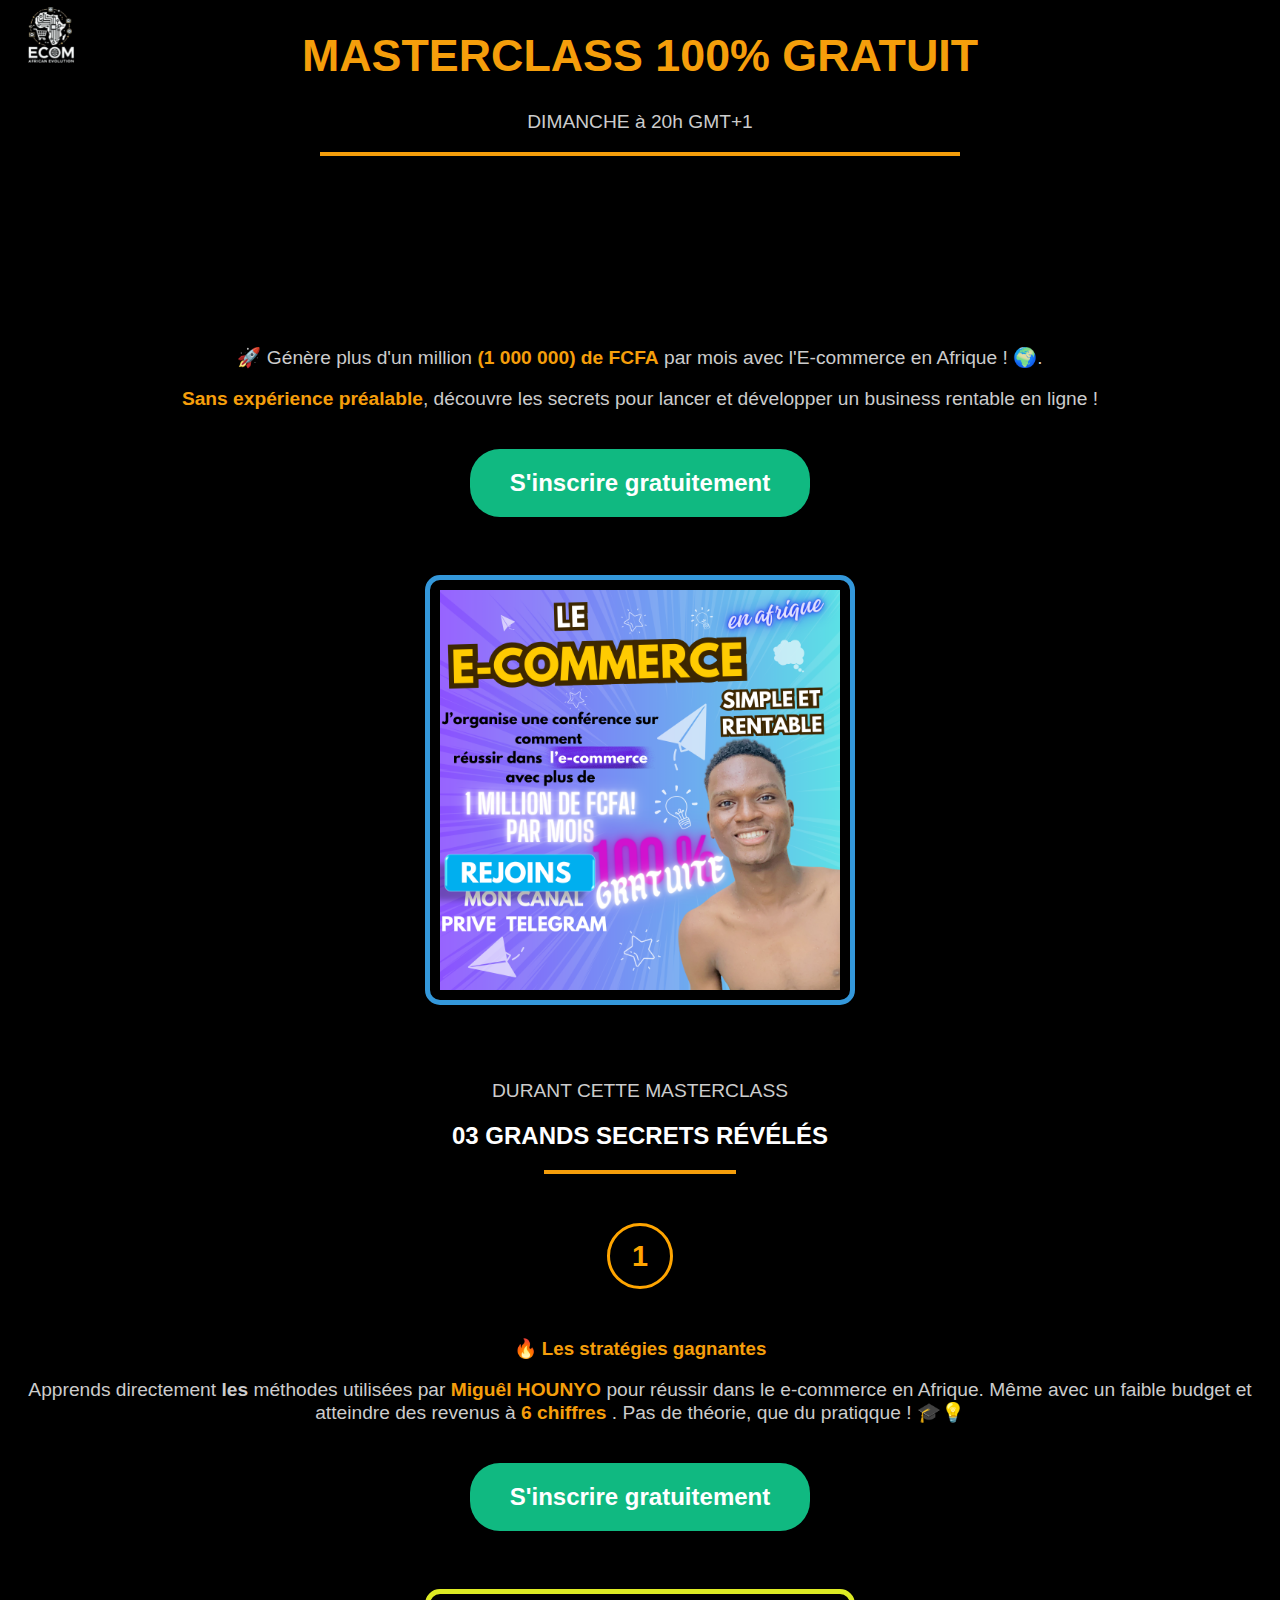
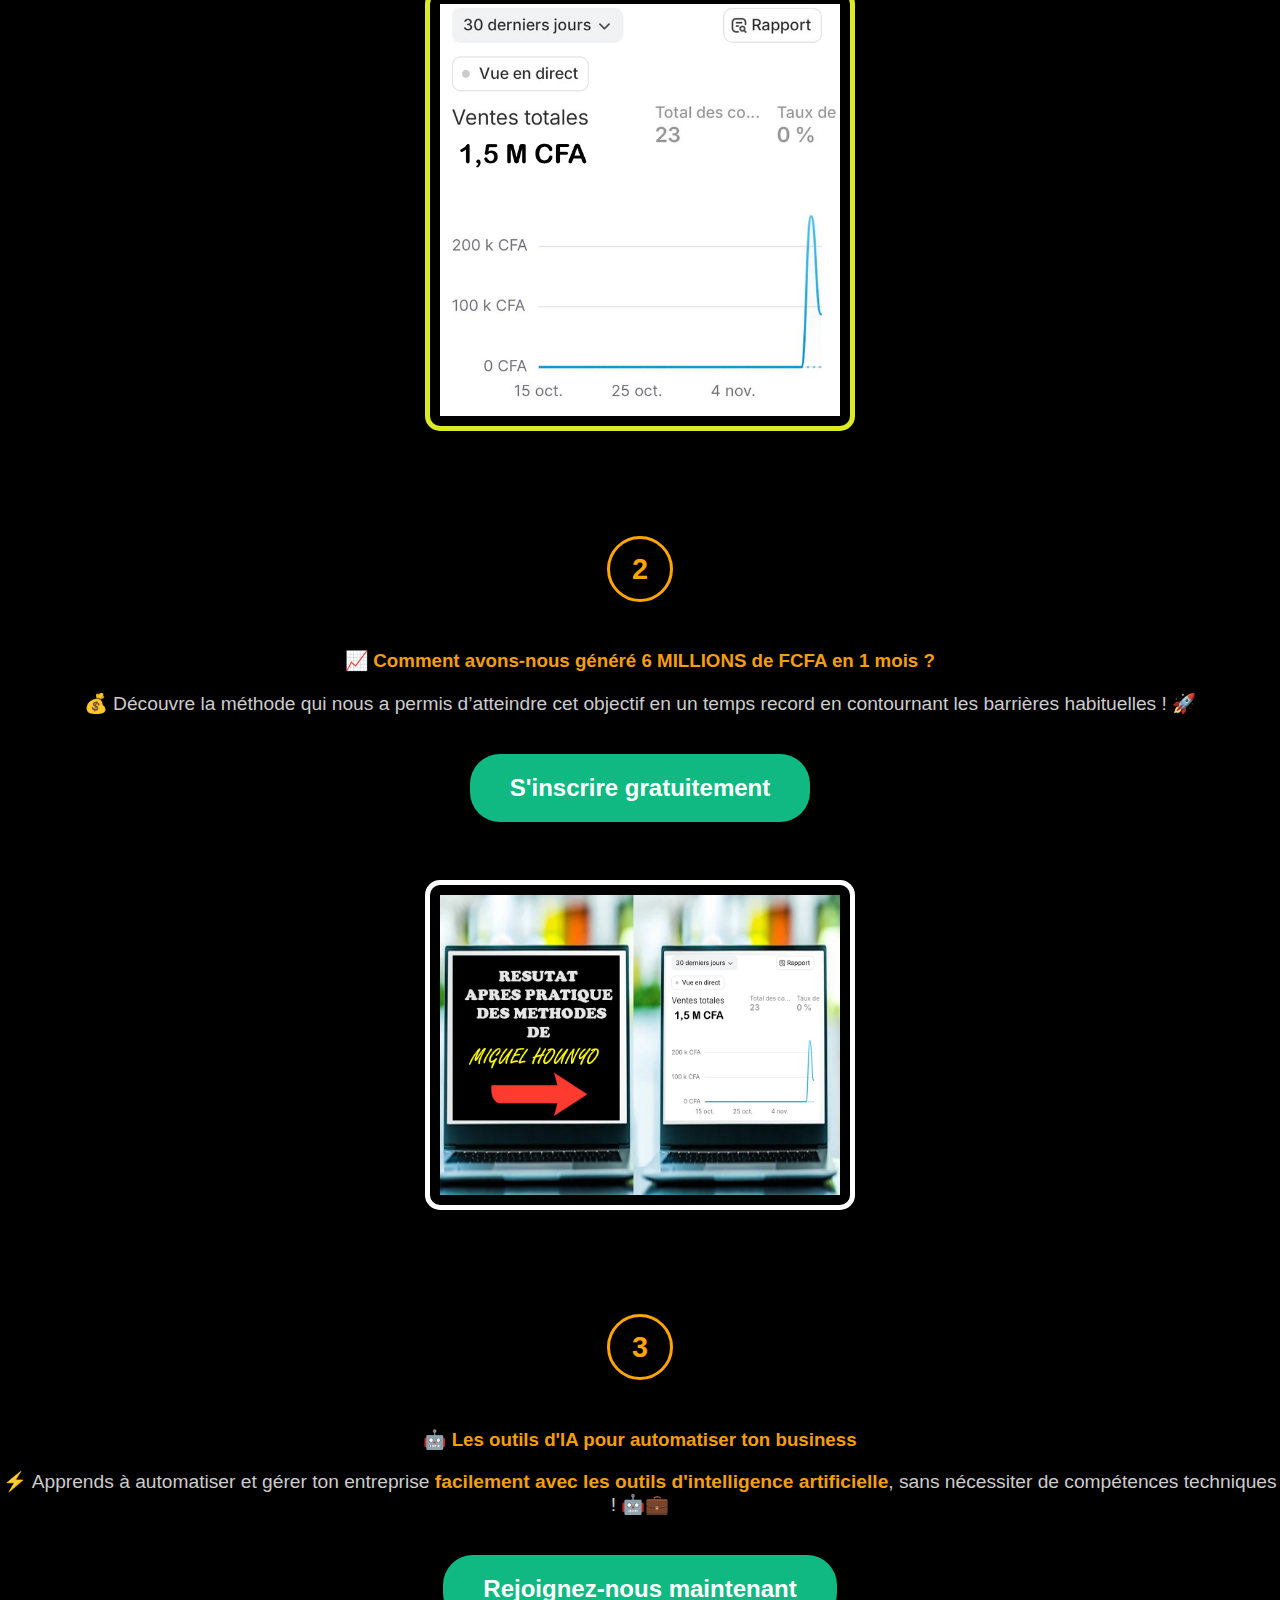
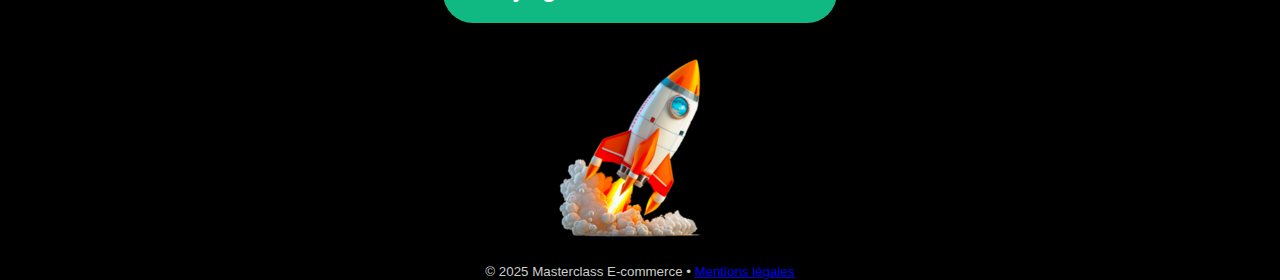
<file: index.html>
<!DOCTYPE html>
<html lang="fr">
    <img src="image\logo.png"
    alt="image d'exemple" 
    class="logo">

<head>
    <meta charset="UTF-8">
    <meta name="viewport" content="width=device-width, initial-scale=1">
    <title>Masterclass E-commerce</title>
    <link rel="stylesheet" href="styles.css">
</head>
<body>
    <main class="container">
        <h1>MASTERCLASS 100% GRATUIT</h1>
        <p>DIMANCHE à 20h GMT+1</p>
        <div class="orange-line"></div>

        <h2 class="formateur">MIGUÊL<br>HOUNYO</h2>
        <p>🚀 Génère plus d'un million <strong class="texte-specifique">(<b>1 000 000</b>) de FCFA</strong> par mois avec l'E-commerce en Afrique ! 🌍.</p>
        <p><strong class="texte-specifique"><b>Sans expérience préalable</b></strong>, découvre les secrets pour lancer et développer un business rentable en ligne !</p>
        
        <a href="inscription.html" class="cta">S'inscrire gratuitement</a>
        <br><br>
        
        <img src="image\e-commerce16.png"
        alt="image d'exemple" 
        class="image-stylisee">

        <br><br>

        <p>DURANT CETTE MASTERCLASS</p>

        <h2>03 GRANDS SECRETS RÉVÉLÉS </h2>

        <div class="orange-line2"></div>

        <h3><span class="circle">1</span></h3>
        <h3 class="orange">🔥 Les stratégies gagnantes</h3>
        <p>Apprends directement <b>les</b> méthodes utilisées par <strong class="texte-specifique">Miguêl HOUNYO</strong> pour réussir dans le e-commerce en Afrique. Même avec un faible budget et atteindre des revenus à <strong class="texte-specifique">6 chiffres</strong> . Pas de théorie, que du pratiqque ! 🎓💡</p>
        <a href="inscription.html" class="cta">S'inscrire gratuitement</a>
        <br><br>
        
        <img src="image\african.png"
        alt="image d'exemple" 
        class="image-stylisee02">

        <br><br>

        <h3><span class="circle">2</span></h3>
        <h3 class="orange">📈 Comment avons-nous généré 6 MILLIONS de FCFA en 1 mois ?</h3>
        <p>💰 Découvre la méthode qui nous a permis d’atteindre cet objectif en un temps record en contournant les barrières habituelles ! 🚀</p>
        <a href="inscription.html" class="cta">S'inscrire gratuitement</a>

        <br><br>
        
        <img src="image\african9.png"
        alt="image d'exemple" 
        class="image-clignotante3">

        <br><br>


        <h3><span class="circle">3</span></h3>
        <h3 class="orange">🤖 Les outils d'IA pour automatiser ton business</h3>
        <p>⚡ Apprends à automatiser et gérer ton entreprise <strong class="texte-specifique">facilement avec les outils d'intelligence artificielle</strong>, sans nécessiter de compétences techniques ! 🤖💼</p>
        <a href="inscription.html" class="cta big-cta">Rejoignez-nous maintenant</a>
    </main>



    <div class="icon-container">
        <span class="alert-icon">
            <img src="image\anima.png"
    </span>
     
    </div>

    <footer class="container">
        <small>© 2025 Masterclass E-commerce • <a href="#">Mentions légales</a></small>
    </footer>
</body>
</html>
</file>
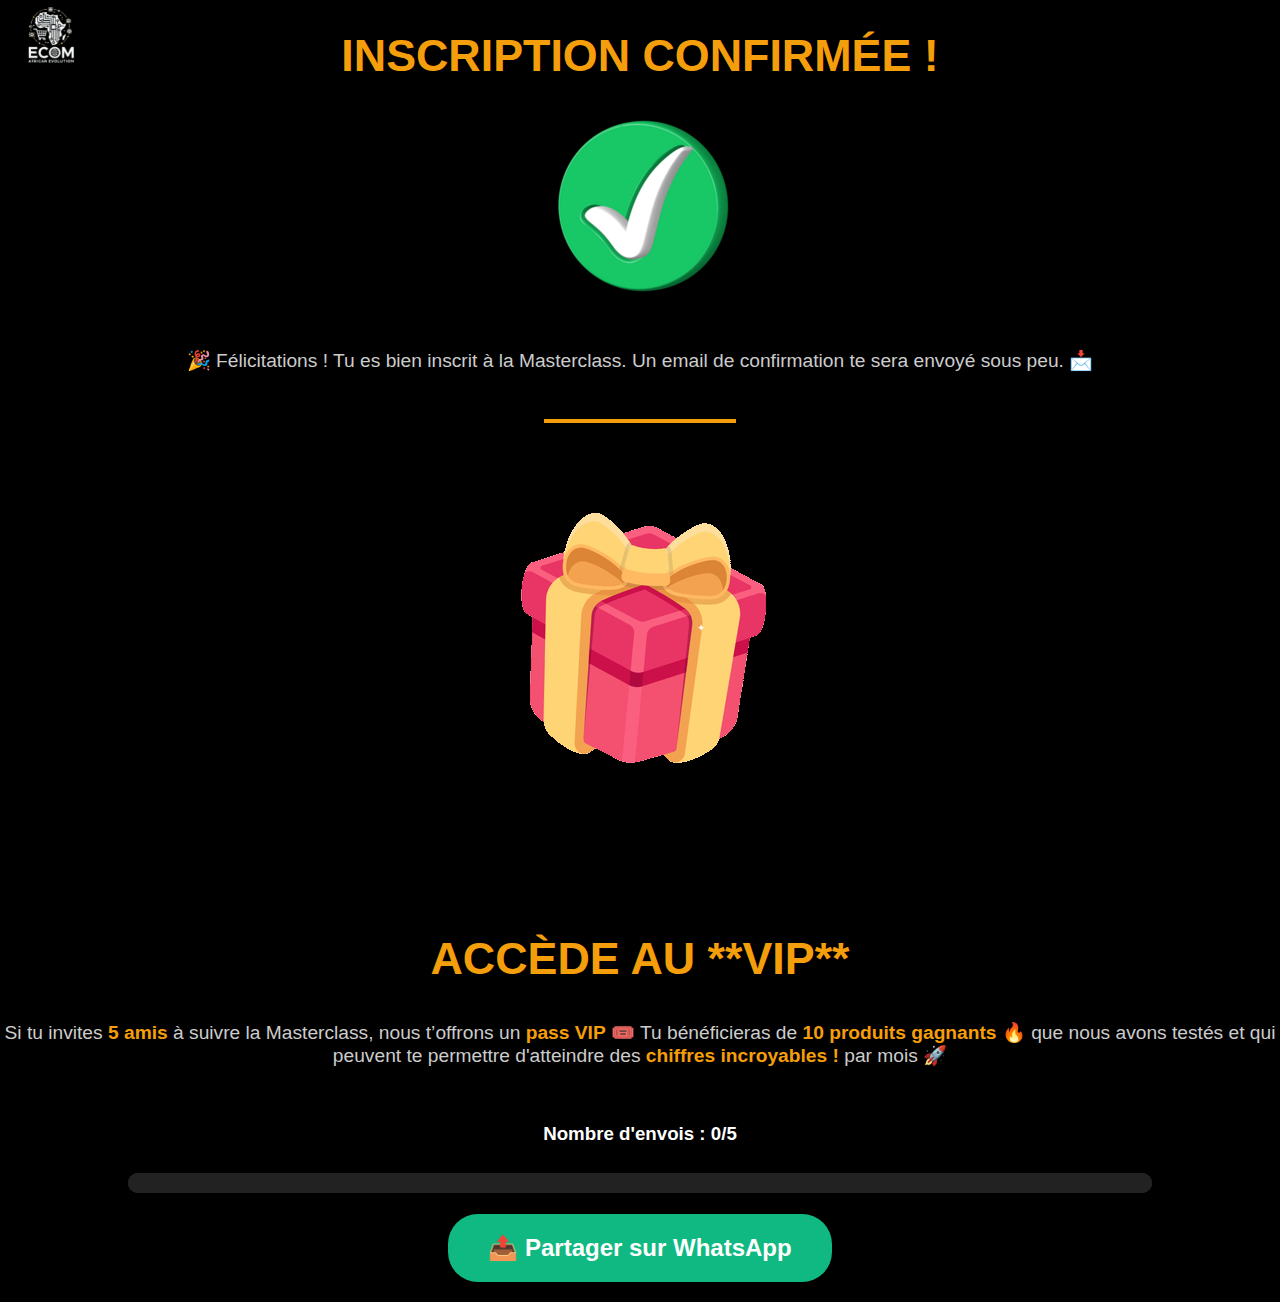
<file: confirmation.html>
<!DOCTYPE html>
<html lang="fr">
    <img src="image\logo.png"
    alt="image d'exemple" 
    class="logo">
<head>
    <meta charset="UTF-8">
    <meta name="viewport" content="width=device-width, initial-scale=1">
    <title>Confirmation - Masterclass</title>
    <link rel="stylesheet" href="styles.css">
</head>
<body>
    <main class="container">
        <h1>Inscription Confirmée !</h1>

        <div class="icon-container">
            <span class="alert-icon"><img src="image\validation.png"</span>
         
        </div>
        <p>🎉 Félicitations ! Tu es bien inscrit à la Masterclass. Un email de confirmation te sera envoyé sous peu. 📩</p>

        <br>

        <div class="orange-line3"></div>



        <div class="icon-vip1">
            <span class="alert-icon2"><img src="image\card.gif"</span>
        </div>

        <h2
        class="titre-recompense">Accède au **VIP**</h2>
        <p>
            Si tu invites <strong class="texte-specifique">5 amis</strong> à suivre la Masterclass, nous t’offrons un <strong class="texte-specifique">pass VIP</strong> 🎟️  
            Tu bénéficieras de <strong class="texte-specifique">10 produits gagnants</strong> 🔥 que nous avons testés et qui peuvent  
            te permettre d'atteindre des <strong class="texte-specifique">chiffres incroyables !</strong> par mois  🚀
        </p>

        <br>

        <h3>Nombre d'envois : <span id="counter">0</span>/5</h3>
        <progress id="progressBar" value="0" max="5"></progress>

        <br>

        <a id="whatsappButton" href="#" class="cta">📤 Partager sur WhatsApp</a>

        <br>

        <a id="claimReward" href="recompense.html" class="cta" style="display: none;">🎁 RÉCLAMER MA RÉCOMPENSE</a>
    </main>

    <script>
        let sendCount = localStorage.getItem("sendCount") ? parseInt(localStorage.getItem("sendCount")) : 0;
        document.getElementById("counter").innerText = sendCount;
        document.getElementById("progressBar").value = sendCount;

        if (sendCount >= 5) {
            document.getElementById("claimReward").style.display = "inline-block";
        }

        document.getElementById("whatsappButton").addEventListener("click", function(event) {
            event.preventDefault();

            var message = encodeURIComponent("![Image](E:\vip 2\image\e-commerce16.png)\n\n" + 
                "🚀 Rejoins cette Masterclass exceptionnelle sur l'e-commerce en Afrique !\n\n" +
                "Apprends comment générer des revenus en ligne avec 10 produits gagnants testés et approuvés. 💰🔥\n\n" +
                "Inscris-toi ici 👉 https://brinel123.github.io/masterclassp/inscription.html");

            var whatsappUrl = "https://api.whatsapp.com/send?text=" + message;
            window.open(whatsappUrl, "_blank");

            sendCount++;
            localStorage.setItem("sendCount", sendCount);
            document.getElementById("counter").innerText = sendCount;
            document.getElementById("progressBar").value = sendCount;

            if (sendCount >= 5) {
                document.getElementById("claimReward").style.display = "inline-block";
            }
        });
    </script>
</body>
</html>
</file>
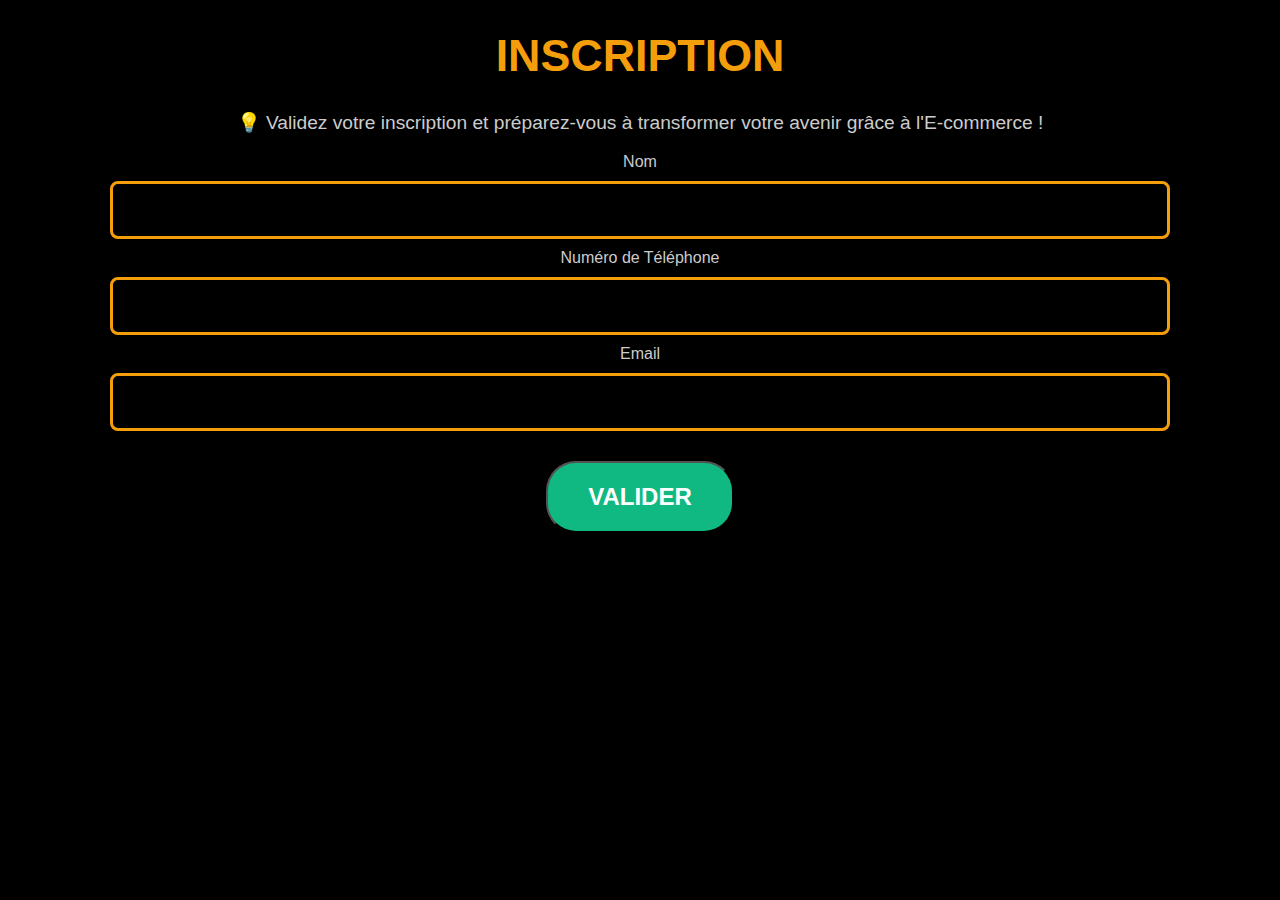
<file: inscription.html>
<!DOCTYPE html>
<html lang="fr">
<head>
    <meta charset="UTF-8">
    <meta name="viewport" content="width=device-width, initial-scale=1">
    <title>Inscription - Masterclass</title>
    <link rel="stylesheet" href="styles.css">
</head>
<body>
    <main class="container">
        <h1>INSCRIPTION</h1>
        <p>💡 Validez votre inscription et préparez-vous à transformer votre avenir grâce à l'E-commerce !</p>

        <form id="inscriptionForm">
            <label for="name">Nom</label>
            <input type="text" id="name" name="name" required>

            <label for="phone">Numéro de Téléphone</label>
            <input type="tel" id="phone" name="phone" required>

            <label for="email">Email</label>
            <input type="email" id="email" name="email" required>

            <button type="submit" class="cta">VALIDER</button>
        </form>

        <p id="message" style="display:none; color: green; font-weight: bold;">✅ Inscription envoyée avec succès !</p>
        <p id="errorMessage" style="display:none; color: red; font-weight: bold;">❌ Erreur lors de l'inscription !</p>
    </main>

    <script>
        document.getElementById("inscriptionForm").addEventListener("submit", function(event) {
            event.preventDefault();

            var formData = new FormData();
            formData.append("name", document.getElementById("name").value);
            formData.append("phone", document.getElementById("phone").value);
            formData.append("email", document.getElementById("email").value);

            fetch("https://script.google.com/macros/s/AKfycbzMhpeA9rX_WyY2OkwxYmH_rXF2P9KrBcSkKzB6cE51jTgqiTzeNjCOAo-nATDqiG8M/exec", {
                method: "POST",
                body: formData
            })
            .then(response => response.text())
            .then(data => {
                console.log("Réponse du serveur :", data);
                if (data.includes("Données enregistrées avec succès")) {
                    document.getElementById("message").style.display = "block";
                    localStorage.setItem("userName", formData.get("name"));
                    localStorage.setItem("userPhone", formData.get("phone"));
                    localStorage.setItem("userEmail", formData.get("email"));
                    setTimeout(() => { window.location.href = "confirmation.html"; }, 2000);
                } else {
                    document.getElementById("errorMessage").style.display = "block";
                }
            })
            .catch(error => {
                console.error("Erreur :", error);
                document.getElementById("errorMessage").style.display = "block";
            });
        });
    </script>
</body>
</html>
</file>
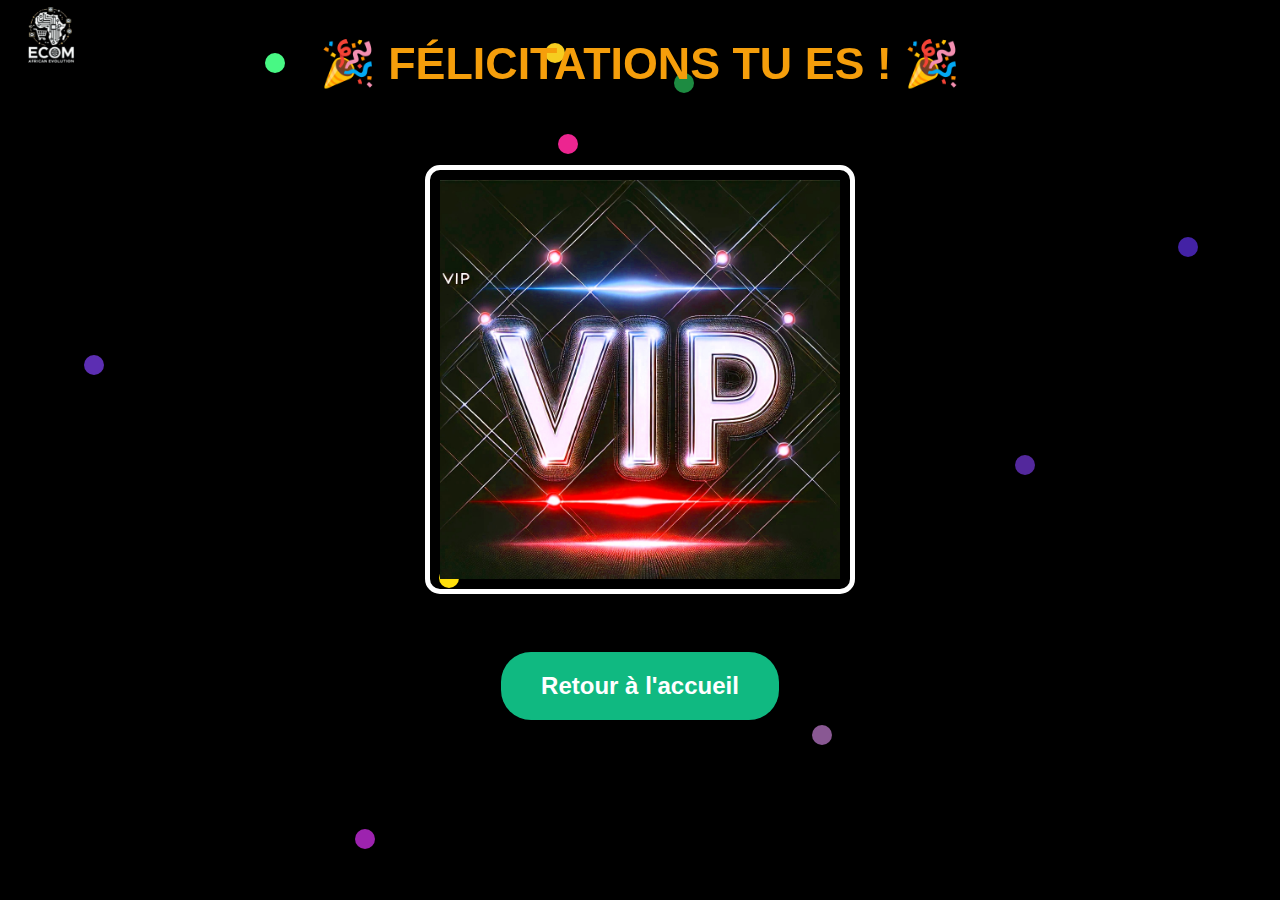
<file: recompense.html>
<!DOCTYPE html>
<html lang="fr">
    <img src="image\logo.png"
    alt="image d'exemple" 
    class="logo">
<head>
    <meta charset="UTF-8">
    <meta name="viewport" content="width=device-width, initial-scale=1">
    <title>Récompense VIP 🎉</title>
    <link rel="stylesheet" href="styles.css">
</head>
<body>
     <!-- Conteneur pour les feux d'artifice -->
     <div id="fireworks-container"></div>

     <script src="script.js"></script>
        

    <main class="container">
        <h2 class="titre-recompense">🎉 Félicitations tu es ! 🎉 </h2>
        <br>
        <img src="image\vip.webp"
        alt="image d'exemple" 
        class="image-clignotante3">
        <br>

       

        <a href="index.html" class="cta big-cta">Retour à l'accueil</a>
</file>
<file: styles.css>
/* 🌑 Styles généraux */
body {
    background-color: black;
    color: #CCCCCC;
    font-family: 'Poppins', sans-serif;
    text-align: center;
    margin: 0;
    padding: 0;
    position: relative;
}

/* 🏆 Titres et textes */
h1 {
    color: #F59E0B;
    font-size: 2.8rem;
    font-weight: bold;
    text-transform: uppercase;
}

h2, h3 {
    color: #FFFFFF;
}

p {
    color: #CCCCCC;
    font-size: 1.2rem;
}

/* 🎨 Couleurs spécifiques */
.orange {
    color: #F59E0B;
}

.formateur {
    color: #3B82F6;
    font-size: 3rem;
    font-weight: bold;
    text-transform: uppercase;
    opacity: 0;
    animation: fadeIn 1.5s ease-in-out forwards;
    font-weight: bold;
}
/* 📏 Barre orange sous le texte */
.orange-line {
    width: 50%;
    height: 4px;
    background-color: #F59E0B;
    margin: 10px auto;
}

/* 🔘 Numéros cerclés */
.circle {
    display: inline-block;
    width: 60px;
    height: 60px;
    line-height: 60px;
    border-radius: 50%;
    text-align: center;
    font-weight: bold;
    font-size: 1.8rem;
    background-color: transparent;
    border: 3px solid orange;
    color: orange;
    margin: 30px auto;
}

/* 🎯 Boutons stylés */
.cta {
    background-color: #10B981;
    color: white;
    font-weight: bold;
    border-radius: 30px;
    padding: 15px 30px;
    display: inline-block;
    margin: 20px auto;
    font-size: 1.4rem;
    text-decoration: none;
    transition: background 0.3s, transform 0.3s;
    animation: bounce 1.5s infinite alternate;
}

.cta:hover {
    background-color: #059669;
    transform: scale(1.1);
}

/* 💥 Gros bouton VIP */
.big-cta {
    font-size: 1.6rem;
    padding: 20px 40px;
}

/* 🏅 Icône de validation animée */
.icon-container {
    font-size: 5rem;
    color: #10B981;
    animation: pulse 1.5s infinite alternate;
}

.alert-icon {
    font-size: 5rem;
    color: #F59E0B;
    animation: blink 1s infinite alternate;
}

/* 📈 Barre de progression */
progress {
    width: 80%;
    height: 20px;
    border-radius: 10px;
    background: #333;
    margin-top: 10px;
}

progress::-webkit-progress-bar {
    background-color: #222;
    border-radius: 10px;
}

progress::-webkit-progress-value {
    background-color: #F59E0B;
    border-radius: 10px;
}

/* 🏆 Animation des titres VIP */
.gold-rain {
    font-size: 2.5rem;
    color: gold;
    font-weight: bold;
    text-align: center;
    overflow: hidden;
    display: inline-block;
    position: relative;
}

.rain {
    display: inline-block;
    animation: rainEffect 1s infinite alternate;
}

/* ⚡ Animations */
@keyframes bounce {
    from { transform: scale(1); }
    to { transform: scale(1.05); }
}

@keyframes pulse {
    from { transform: scale(1); }
    to { transform: scale(1.2); }
}

@keyframes fadeIn {
    from { opacity: 0; transform: translateY(-20px); }
    to { opacity: 1; transform: translateY(0); }
}

@keyframes blink {
    from { opacity: 1; }
    to { opacity: 0.5; }
}

@keyframes rainEffect {
    from { transform: translateY(0px); opacity: 1; }
    to { transform: translateY(5px); opacity: 0.8; }
}
/* Fichier CSS : style.css */

/* Styliser l'image avec la classe .image-stylisee */
.image-stylisee {
    width: 50%; /* Réduire la largeur de l'image à 70% de la largeur de la page */
    max-width: 400px; /* Largeur maximale de l'image fixée à 400px */
    height: auto; /* Ajuste la hauteur proportionnellement à la largeur */
    
    border: 5px solid #3498db; /* Bordure bleue de 5px */
    border-radius: 15px; /* Coins arrondis de 20px */
    padding: 10px; /* Espacement interne entre l'image et la bordure */
    box-shadow: 0px 4px 8px rgba(0, 0, 0, 0.1); /* Ombre portée légère */
    display: block; /* Supprimer l'espace sous l'image */
    margin: 20px auto; /* Centrer l'image avec des marges */
}

/* Définir l'animation de brillance de la bordure */
@keyframes brillance {
    0% {
        border-color: #3498db; /* Couleur de bordure normale */
    }
    25% {
        border-color: #8e44ad; /* Couleur de bordure pendant l'animation (par exemple violet) */
    }
    50% {
        border-color: #e047e0e1; /* Couleur de bordure pendant l'animation (par exemple violet) */
    }
    75% {
        border-color: #e01793; /* Couleur de bordure pendant l'animation (par exemple violet) */
    }
    100% {
        border-color: #3498db; /* Retour à la couleur de bordure initiale */
    }
}



.image-stylisee {
    animation: brillance 0.5s infinite; /* Appliquer l'animation de brillance */
}

/* Animation de brillance avec couleur jaune */
@keyframes brillance02 {
    0% {
        box-shadow: 0 0 10px rgba(255, 223, 51, 0.5), 0 0 20px rgba(255, 223, 51, 0.3), 0 0 30px rgba(255, 223, 51, 0.1);
    }
    25% {
        box-shadow: 0 0 10px rgba(243, 214, 50, 0.5), 0 0 20px rgba(221, 195, 46, 0.527), 0 0 30px #ffe033b0;
    }
    50% {
        box-shadow: 0 0 20px rgba(255, 223, 51, 0.8), 0 0 40px rgba(255, 223, 51, 0.6), 0 0 60px rgba(255, 223, 51, 0.4);
    }
    75% {
        box-shadow: 0 0 10px rgba(255, 223, 51, 0.5), 0 0 20px rgba(240, 204, 1, 0.3), 0 0 30px rgba(238, 212, 67, 0.753);
    }
    100% {
        box-shadow: 0 0 10px rgba(255, 223, 51, 0.5), 0 0 20px rgba(255, 223, 51, 0.3), 0 0 30px rgba(255, 223, 51, 0.1);
    }
}

/* Styliser l'image avec la classe .image-stylisee02 */
.image-stylisee02 {
    width: 50%; /* Réduire la largeur de l'image à 50% de la largeur de la page */
    max-width: 400px; /* Largeur maximale de l'image fixée à 400px */
    height: auto; /* Ajuste la hauteur proportionnellement à la largeur */
    
    border: 5px solid #ddeb24; /* Bordure jaune de 5px */
    border-radius: 15px; /* Coins arrondis de 15px */
    padding: 10px; /* Espacement interne entre l'image et la bordure */
    box-shadow: 0px 4px 6px rgba(0, 0, 0, 0.1); /* Ombre portée légère */
    display: block; /* Supprimer l'espace sous l'image */
    margin: 20px auto; /* Centrer l'image avec des marges */
    
    animation: brillance02 0.5s infinite alternate; /* Animation de brillance infinie */
}



.texte-specifique {
    font-weight: bold;
    color: #F59E0B;



}   



.logo {
    position: fixed;
    top: 0px;
    left: 0px;
    width: 100px;
    height: auto;
    margin: 0;
    z-index: 999;
}




/* Style de base pour le titre h2 */
h2 {
    font-weight: bold;
    color: #FFFFFF;
    white-space: nowrap; /* Empêche le texte de se diviser sur plusieurs lignes */
    overflow: hidden; /* Cache le texte qui dépasse au début */
    position: relative;
    animation: defilementDanse 20s ease-in-out infinite; /* Le cycle complet dure 25s (5s pour le défilement + 20s pour la danse) */
}

/* Définition de l'animation de défilement et de danse */
@keyframes defilementDanse {
    0% {
        transform: translateX(100%); /* Commence à droite de l'écran */
    }
    10% {
        transform: translateX(0); /* Arrive à sa position normale */
    }
    15% {
        transform: translateX(0); /* Débute l'animation de danse immédiatement après l'arrêt du défilement */
    }
    40% {
        transform: translateX(-10px); /* Déplace légèrement à gauche */
    }
    65% {
        transform: translateX(10px); /* Déplace légèrement à droite */
    }
    100% {
        transform: translateX(0); /* Retourne à la position d'origine */
    }
} 





.orange-line2 {
    width: 15%;
    height: 4px;
    background-color: #F59E0B;
    margin: 10px auto; 
} 





input {
    background-color: transparent;
    border: 3px solid #F59E0B;
    padding: 15px;
    font-size: 1.2rem;
    color: white;
    border-radius: 8px;
    width: 80%;
    display: block;
    margin: 10px auto;
    font-weight: bold;
}

.cta {
    background-color: #10B981;
    color: white;
    font-weight: bold;
    border-radius: 30px;
    padding: 20px 40px;
    display: inline-block;
    margin: 20px auto;
    font-size: 1.5rem;
    transition: background 0.3s, transform 0.3s;
    animation: bounce 1.5s infinite alternate;
}

.cta:hover {
    background-color: #059669;
    transform: scale(1.1);
}

.icon-container {
    font-size: 5rem;
    color: #10B981;
    animation: pulse 1.5s infinite alternate;
}





.image-clignotante3 {
    width: 50%; /* Réduire la largeur de l'image à 50% de la largeur de la page */
    max-width: 400px; /* Largeur maximale de l'image fixée à 400px */
    height: auto; /* Ajuste la hauteur proportionnellement à la largeur */
    
    border: 5px solid #ffffff; /* Bordure blanche de 5px */
    border-radius: 15px; /* Coins arrondis de 15px */
    padding: 10px; /* Espacement interne entre l'image et la bordure */
    box-shadow: 0px 4px 6px rgba(0, 0, 0, 0.1); /* Ombre portée légère */
    display: block; /* Supprimer l'espace sous l'image */
    margin: 20px auto; /* Centrer l'image avec des marges */
    
    /* Appliquer les deux animations aux bordures */
    animation: brillance03 0.5s infinite alternate, clignoter3 1s infinite; /* Animation de brillance et de clignotement */
}

/* Animation de brillance sur la bordure */
@keyframes brillance03 {
    0% {
        box-shadow: 0 0 10px rgba(255, 255, 255, 0.5), 0 0 20px rgba(255, 255, 255, 0.3), 0 0 30px rgba(255, 255, 255, 0.1);
        border-color: #ffffff; /* Couleur de la bordure blanche au début */
    }
    25% {
        box-shadow: 0 0 10px rgba(255, 255, 255, 0.5), 0 0 20px rgba(255, 255, 255, 0.527), 0 0 30px #ffffff;
        border-color: #ffffff; /* Bordure toujours blanche */
    }
    50% {
        box-shadow: 0 0 20px rgba(255, 255, 255, 0.8), 0 0 40px rgba(255, 255, 255, 0.6), 0 0 60px rgba(255, 255, 255, 0.4);
        border-color: #ffffff; /* Bordure toujours blanche */
    }
    75% {
        box-shadow: 0 0 10px rgba(255, 255, 255, 0.5), 0 0 20px rgba(255, 255, 255, 0.3), 0 0 30px rgba(255, 255, 255, 0.753);
        border-color: #ffffff; /* Bordure toujours blanche */
    }
    100% {
        box-shadow: 0 0 10px rgba(255, 255, 255, 0.5), 0 0 20px rgba(255, 255, 255, 0.3), 0 0 30px rgba(255, 255, 255, 0.1);
        border-color: #ffffff; /* Bordure toujours blanche */
    }
}

/* Animation de clignotement des bordures */
@keyframes clignoter3 {
    0% { opacity: 1; }
    50% { opacity: 0.5; }
    100% { opacity: 1; }
}









/* Styles pour l'icône VIP */
.icon-vip1 {
    font-size: 50px; /* Taille de l'icône */
    color: gold; /* Couleur de l'icône (or) */
    text-align: center;
    display: inline-block;
    animation: rotationZoom 3s infinite; /* Animation combinée de rotation et zoom */
  }
  
  











  .orange-line3 {
    width: 15%;
    height: 4px;
    background-color: #F59E0B;
    margin: 10px auto; 
} 
.alert-icon2 {
    font-size: 3rem;
    color: #F59E0B;
    animation: blink 1s infinite alternate;
}












/* Animation du feu d'artifice */
@keyframes explode {
    0% {
        transform: scale(0);
        opacity: 1;
    }
    25% {
        transform: scale(2);
        opacity: 1;
    }
    50% {
        transform: scale(4);
        opacity: 1;
    }
    75% {
        transform: scale(6);
        opacity: 1;
    }
    80% {
        transform: scale(8);
        opacity: 1;
    }
    90% {
        transform: scale(10);
        opacity: 1;
    }
    100% {
        transform: scale (12);
        opacity: 0;
    }
}



.titre-recompense {
    color: #F59E0B;
    font-size: 2.8rem;
    font-weight: bold;
    text-transform: uppercase;
}
























  .carte {
    width: 300px;
    height: 200px;
    background-color: #4CAF50;
    color: white;
    border-radius: 10px;
    display: flex;
    justify-content: center;
    align-items: center;
    cursor: pointer;
    text-align: center;
    font-size: 24px;
    transition: all 0.3s ease;
    

    display: flex;
    justify-content: center;
    align-items: center;
  }
  
 
  
  .carte:active {
    transform: scale(0.98);
  }
  
  /* Animation de vibration */
  @keyframes vibration {
    0% { transform: translateX(0); }
    25% { transform: translateX(-10px); }
    50% { transform: translateX(10px); }
    75% { transform: translateX(-5px); }
    100% { transform: translateX(5px); }
  }
  
  .vibrate {
    animation: vibration 0.3s ease-in-out;
  }
</file>
